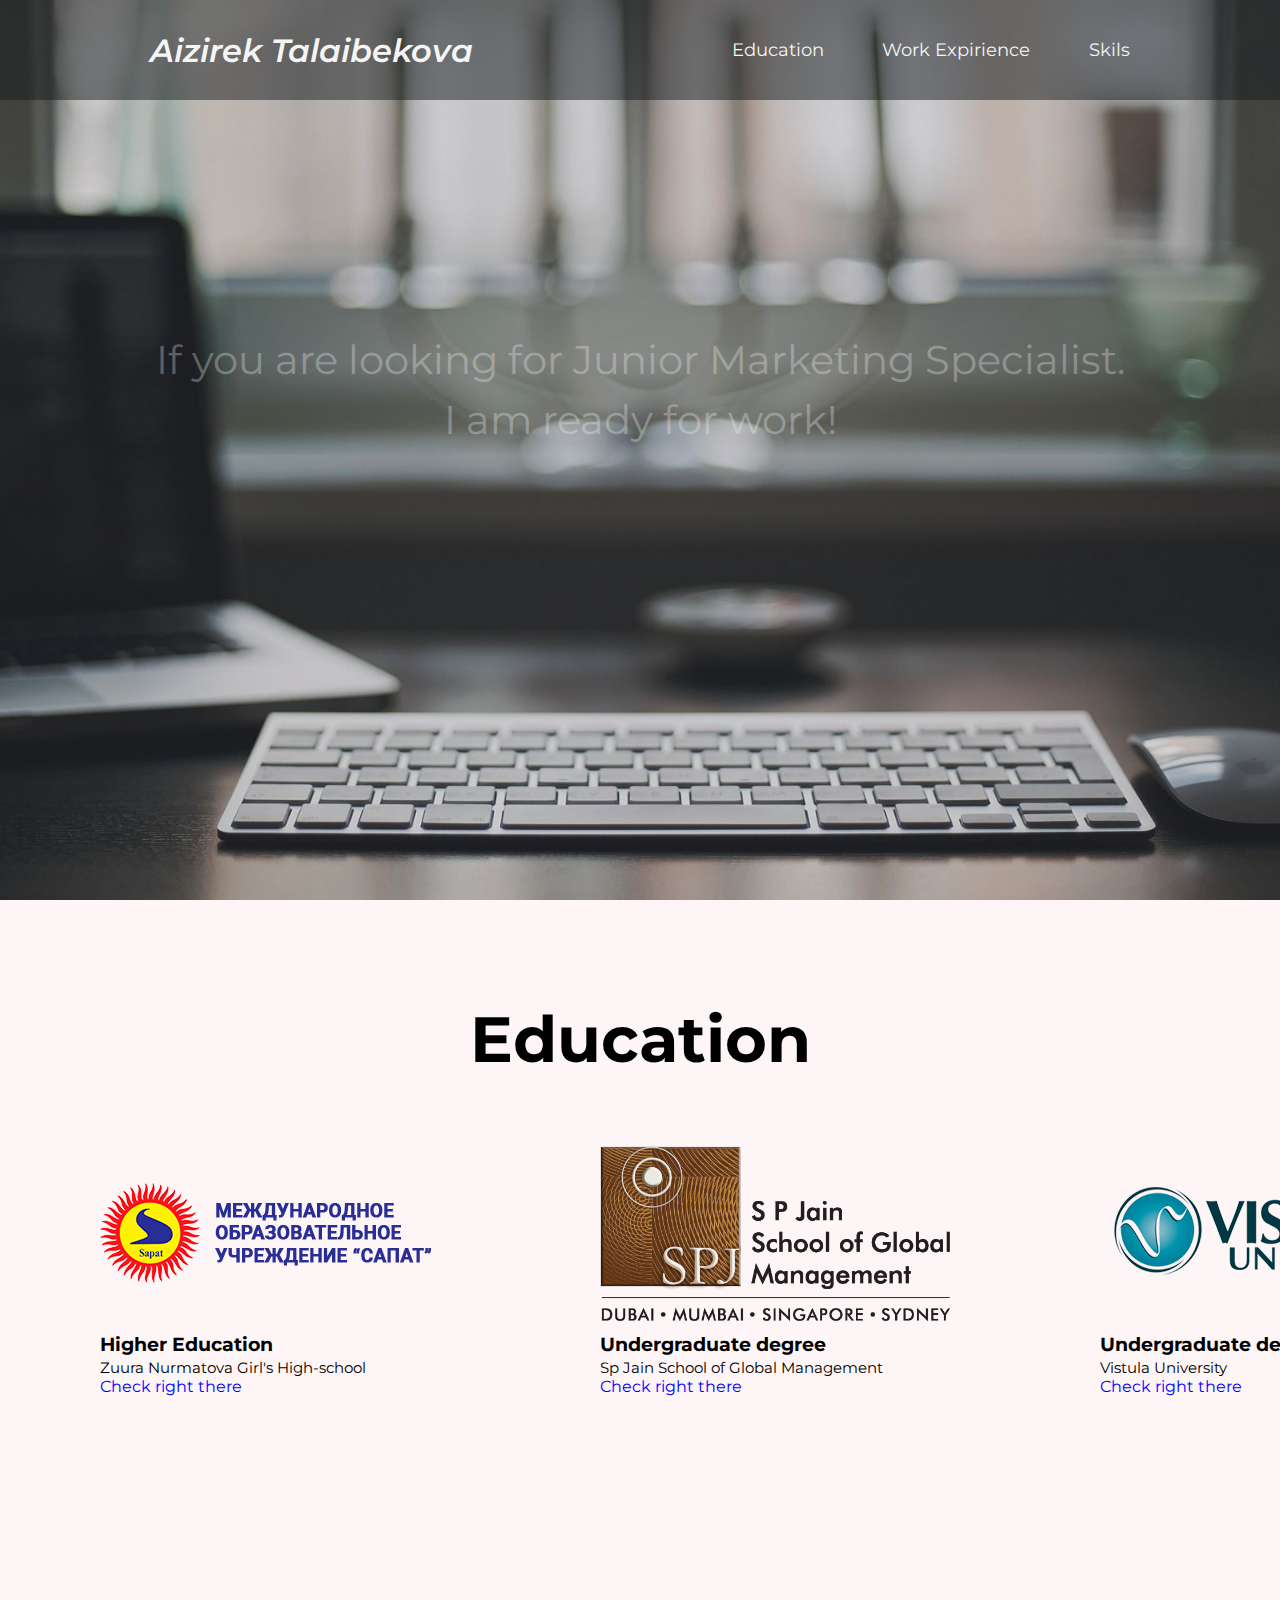
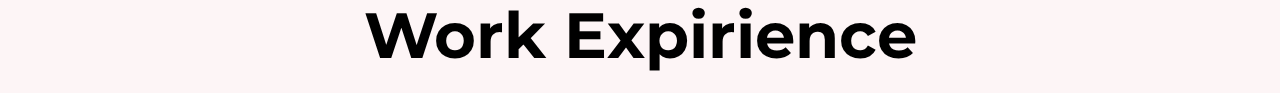
<file: preferences/index.html>
<!DOCTYPE html>
<html lang="en">

<head>
    <meta charset="UTF-8">
    <meta http-equiv="X-UA-Compatible" content="IE=edge">
    <meta name="viewport" content="width=device-width, initial-scale=1.0">
    <link rel="stylesheet" href="./style.css">
    <link rel="preconnect" href="https://fonts.googleapis.com">
    <link rel="preconnect" href="https://fonts.gstatic.com" crossorigin>
    <link
        href="https://fonts.googleapis.com/css2?family=Montserrat:ital,wght@0,100;0,200;0,400;0,700;1,400;1,500&display=swap"
        rel="stylesheet">
    <title>Aizirek Talaibekova</title>
</head>

<body>
    <header class="header">
        <nav class="header__menu">
            <a href="#" class="menu__logo">Aizirek Talaibekova</a>
            <a href="#" class="menu__a">Education</a>
            <a href="#" class="menu__a">Work Expirience</a>
            <a href="#" class="menu__a">Skils</a>
        </nav>
        <div class="header__cont">
            <p class="header__cont__text">If you are looking for Junior Marketing Specialist. </p>
            <p class="header__cont__text">I am ready for work!</p>
        </div>
    </header>
    <main class="main">
        <section class="block-1 main__education">
            <h1 class="block-1__title block--titles">Education</h1>
            <div class="block-1__cont">
                <div class="cell__content">
                    <div class="cont__cell">
                        <img src="../images/main/block-1/sapat-logo.png" class="cell__logo" alt="Sapat">
                        <h3 class="content__title">Higher Education</h3>
                        <p class="content__est-title">Zuura Nurmatova Girl's High-school</p>
                        <a href="https://sapat.edu.kg/en/glavnaya-english/" target="_blank" class="content__link">Check
                            right there</a>
                    </div>
                    <div class="cont__cell">
                        <img src="../images/main/block-1/SPJainLogo.png" class="cell__logo cell__logo--spJain"
                            alt="Spjain">
                        <h3 class="content__title">Undergraduate degree</h3>
                        <p class="content__est-title">Sp Jain School of Global Management</p>
                        <a href="https://www.spjain.ae/" target="_blank" class="content__link">Check
                            right there</a>
                    </div>
                    <div class="cont__cell">
                        <img src="../images/main/block-1/vistula-logo.png" class="cell__logo cell__logo--vistula"
                            alt="Vistula">
                        <h3 class="content__title">Undergraduate degree</h3>
                        <p class="content__est-title">Vistula University</p>
                        <a href="https://www.vistula.edu.pl" target="_blank" class="content__link">Check
                            right there</a>
                    </div>
                </div>

        </section>
        <section class="block-2 main__workExp">
            <h1 class="block-2__title block--titles">Work Expirience</h1>
            <ul class="block-2 ">
                <li></li>
                <ul>

                </ul>
            </ul>
        </section>
    </main>
</body>

</html>
</file>
<file: preferences/style.css>
* {
    box-sizing: border-box;
    margin: 0;
    padding: 0;
}

body {
    max-width: 1920px;
    font-family: Montserrat, sans-serif;
}

a {
    text-decoration: none;
    color: black;
}



/* HEADER */
.header {
    height: 100vh;
    background-image: url(../images/header/header-bg.jpg);
    background-position: center;
    background-repeat: no-repeat;
    background-size: cover;
}

/* header MENU */
.header__menu {
    padding: 20px 150px;
    height: 100px;
    display: flex;
    justify-content: space-between;
    align-items: center;
    background: linear-gradient(rgb(22, 27, 30, 0.5), rgb(22, 27, 30, 0.5));
}

.menu__logo {
    font-size: 32px;
    font-weight: 600;
    font-style: italic;
    margin-right: 200px;
    color: whitesmoke;
}

.menu__a {
    color: whitesmoke;
    font-size: 18px;
}

/* header CONT */
.header__cont {
    width: 980px;
    margin: 0 auto;
    margin-top: 230px;
    display: flex;
    justify-content: center;
    align-items: center;
    flex-direction: column;

}

.header__cont__text {
    font-size: 40px;
    text-align: center;
    letter-spacing: 0.6;
    line-height: 60px;
    opacity: 0.3;
    color: whitesmoke;
    cursor: pointer;
}

.header__cont__text:hover {
    transition: 0.5s;
    opacity: 1;
}

/* MAIN */
.main {
    background-color: #FDF5F6;
}

.block--titles {
    text-align: center;
    font-size: 64px;
}

/* BLOCK-1 */
.block-1 {
    padding: 100px 100px;
}



.block-1__cont {
    margin-top: 55px;
}

/* CELLS */
.content__est-title {
    font-size: 15px;
    margin-top: 5px;
}

.content__link {
    color: blue;
    text-decoration: blue;
}

.cell__content {
    margin-top: 30px;
    display: grid;
    grid-template-columns: 350px 350px 350px;
    column-gap: 150px;
}

.cell__logo {
    align-self: center;
    max-width: 350px;
}

.cont__cell {
    display: grid;
    grid-template-rows: 1fr 20px;
}

/* SAPAT */
.cont__cell--sapat {}

/* SP Jain */

/* BLOCK-2 */
.block-2__title{
    margin-top: 100px;
}
</file>
